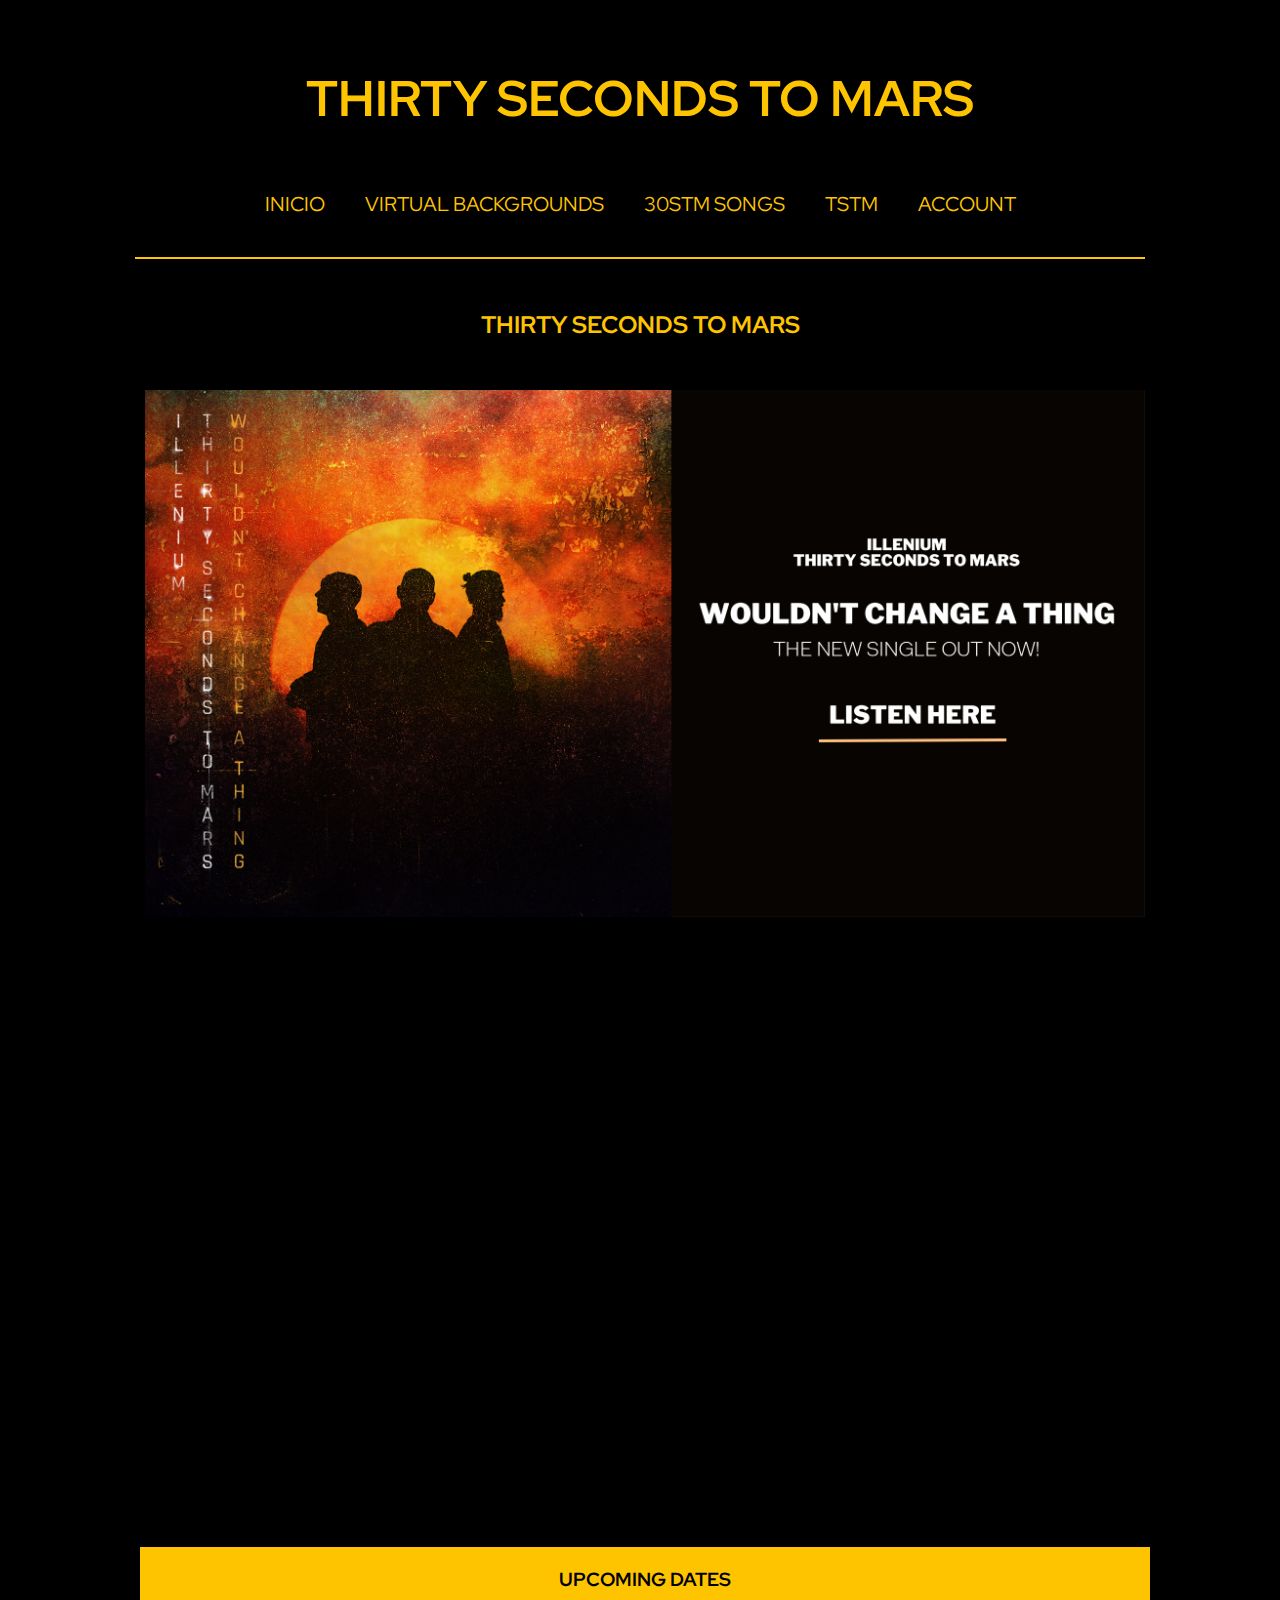
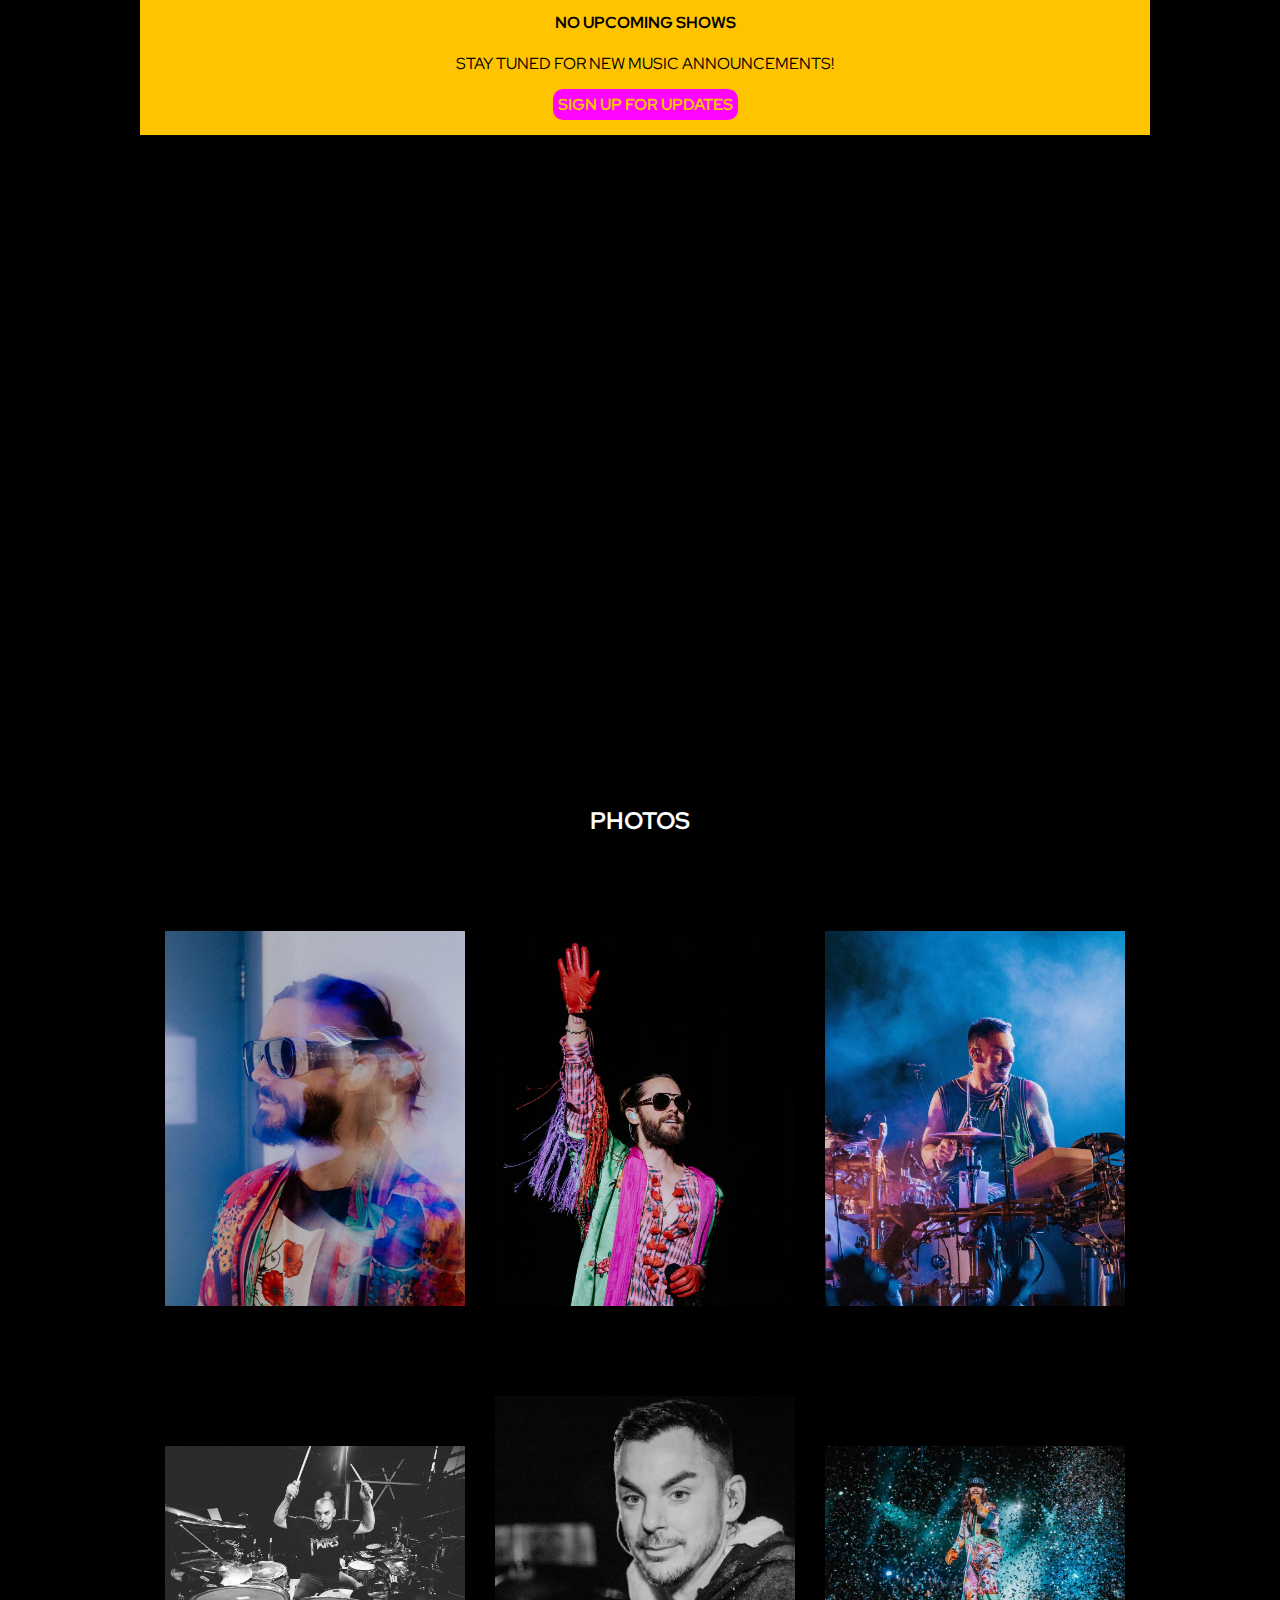
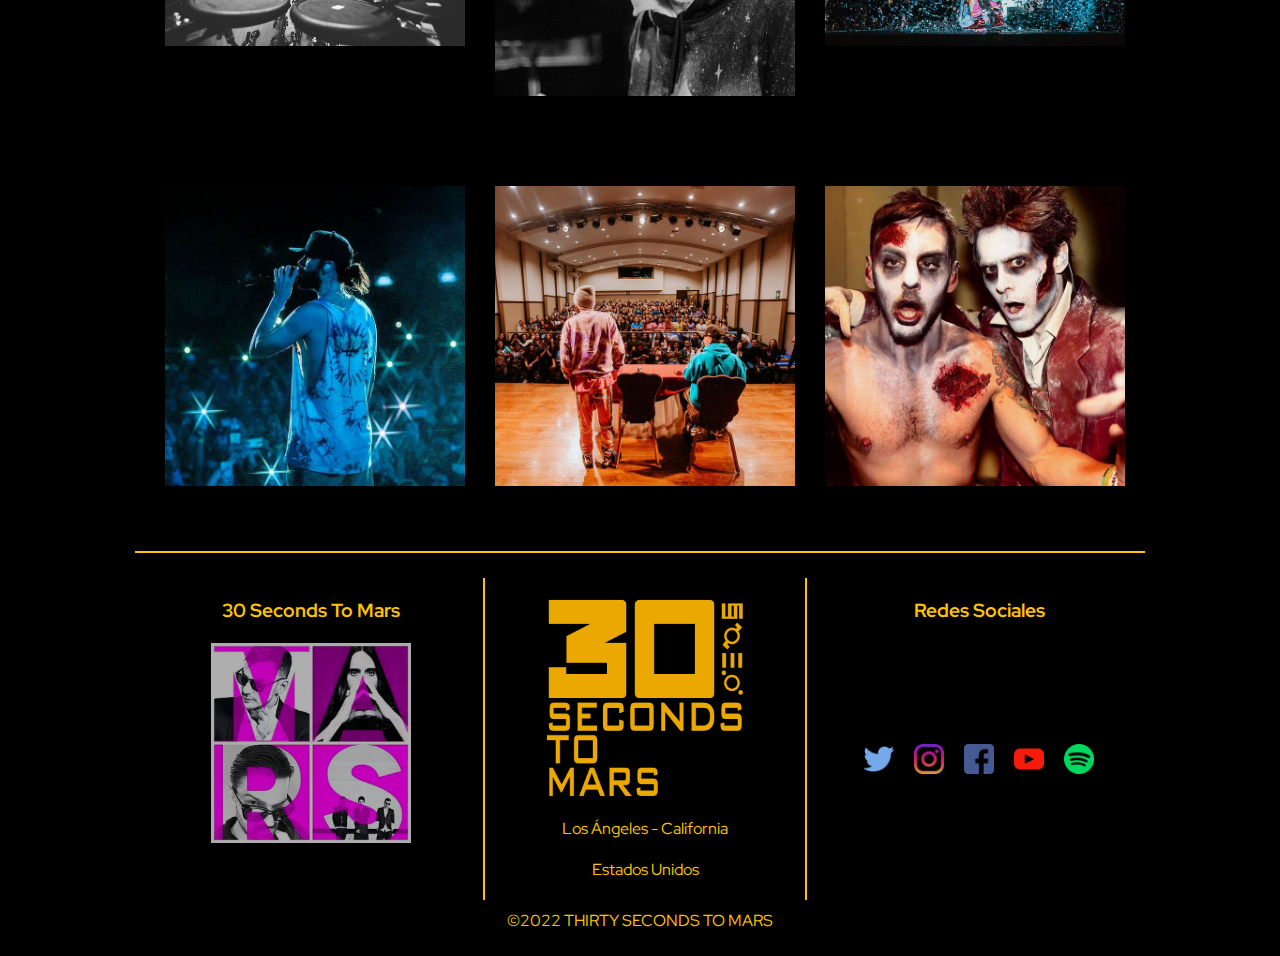
<file: index.html>
<!DOCTYPE html>
<html lang="es">

<head>
    <meta charset="UTF-8">
    <meta http-equiv="X-UA-Compatible" content="IE=edge">
    <meta name="viewport" content="width=device-width, initial-scale=1.0">
    <link rel="stylesheet" href="./style.css">
    <title>Thirty Seconds To Mars</title>
    <link rel="shortcut icon" href="./img/Thirty-Seconds-To-Mars-Yellow.png" type="image/x-icon">
    <link href="https://fonts.googleapis.com/css2?family=Red+Hat+Display:wght@300&display=swap" rel="stylesheet">
    <style>
        /* Section */
        section img {
            display: block;
            margin: 0 auto;
            width: 100%;
            height: 100%;
        }

        section h2 {
            color: white;
            text-align: center;
            margin: 40px;
        }

        #section-title {
            color: rgb(255, 196, 0);
        }

        section iframe {
            width: 100%;
            height: 600px;
            border: none;
        }

        section div {
            background-color: rgb(255, 196, 0);
            width: 100%;
            margin: 10px auto;
        }

        section div h3,
        section div h4,
        section div p {
            text-align: center;
            margin: 10px;
        }

        section div a {
            background-color: rgb(255, 5, 255);
            color: rgb(255, 196, 0);
            text-align: center;
            border-radius: 10px;
        }

        section div a:hover {
            color: white;
            background-color: rgb(247, 85, 247);
        }

        #photos {
            display: flex;
            justify-content: center;
            align-items: center;
            flex-wrap: wrap;
            background-color: black;
        }

        #photos img {
            width: 30%;
            height: 30%;
            margin: 40px 10px;
        }
    </style>
</head>

<body>
    <!-- Container -->
    <div id="container">
        <!-- Header -->
        <header>
            <h1>THIRTY SECONDS TO MARS</h1>
        </header>
        <!-- Nav-Bar -->
        <nav>
            <ul>
                <li><a href="./index.html">INICIO</a></li>
                <li><a href="./virtual-bg.html">VIRTUAL BACKGROUNDS</a></li>
                <li><a href="./30stm-songs.html">30STM SONGS</a></li>
                <li><a href="./tstm.html">TSTM</a></li>
                <li><a href="./account.html">ACCOUNT</a></li>
            </ul>
        </nav>
        <!-- Section -->
        <section>
            <h2 id="section-title">THIRTY SECONDS TO MARS</h2>
            <img src="./img/TSTM-index.jpg" alt="TSTM ILLENIUM">
            <iframe src="https://www.youtube.com/embed/6FYCVdQrOYM"
                title="ILLENIUM - Wouldn't Change a Thing (feat. Thirty Seconds to Mars)"
                allow="accelerometer; autoplay; clipboard-write; encrypted-media; gyroscope; picture-in-picture"
                allowfullscreen>
            </iframe>
            <div>
                <h3>UPCOMING DATES</h3>
                <h4>NO UPCOMING SHOWS</h4>
                <p>STAY TUNED FOR NEW MUSIC ANNOUNCEMENTS!</p>
                <h4><a href="./account.html">SIGN UP FOR UPDATES</a></h4>
            </div>
            <iframe src="https://www.youtube.com/embed/H6WZIfJ9G_I"
                title="Thirty Seconds To Mars - Hail to the Victor (Official Music Video)"
                allow="accelerometer; autoplay; clipboard-write; encrypted-media; gyroscope; picture-in-picture"
                allowfullscreen>
            </iframe>
            <h2>PHOTOS</h2>
            <div id="photos">
                <img src="./img/photo-1.jpg" alt="TSTM-Photo-1">
                <img src="./img/photo-5.jpg" alt="TSTM-Photo-5">
                <img src="./img/photo-7.jpg" alt="TSTM-Photo-7">
                <img src="./img/photo-3.jpg" alt="TSTM-Photo-3">
                <img src="./img/photo-10.jpg" alt="TSTM-Photo-10">
                <img src="./img/photo-9.jpg" alt="TSTM-Photo-9">
                <img src="./img/photo-2.jpg" alt="TSTM-Photo-2">
                <img src="./img/photo-6.jpg" alt="TSTM-Photo-6">
                <img src="./img/photo-4.jpg" alt="TSTM-Photo-4">
            </div>
        </section>
        <!-- Footer -->
        <footer>
            <!-- Footer - Container -->
            <div id="container-footer">
                <!-- Footer - Container - Content-->
                <div class="box" id="box-1">
                    <h3>30 Seconds To Mars</h3>
                    <img src="./img/Thirty-Seconds-to-Mars.jpg" alt="TSTM">
                </div>
                <div class="box" id="box-2">
                    <img src="./img/Thirty-Seconds-To-Mars-Yellow.png" alt="Thirty Seconds To Mars">
                    <p> Los Ángeles - California</p>
                    <p> Estados Unidos </p>
                </div>
                <div id="box-3">
                    <h3>Redes Sociales</h3>
                    <a href="https://twitter.com/"><img src="./img/Twitter.png" alt="Twitter"></a>
                    <a href="https://www.instagram.com/"><img src="./img/Instagram.png" alt="Instagram"></a>
                    <a href="https://www.facebook.com/"><img src="./img/Facebook.png" alt="facebook"></a>
                    <a href="https://www.youtube.com/"><img src="./img/Youtube.png" alt="Youtube"></a>
                    <a href="https://open.spotify.com/"><img src="./img/Spotify.png" alt="Youtube"></a>
                </div>
            </div>
            <p>©2022 THIRTY SECONDS TO MARS</p>
        </footer>
    </div>
</body>

</html>
</file>
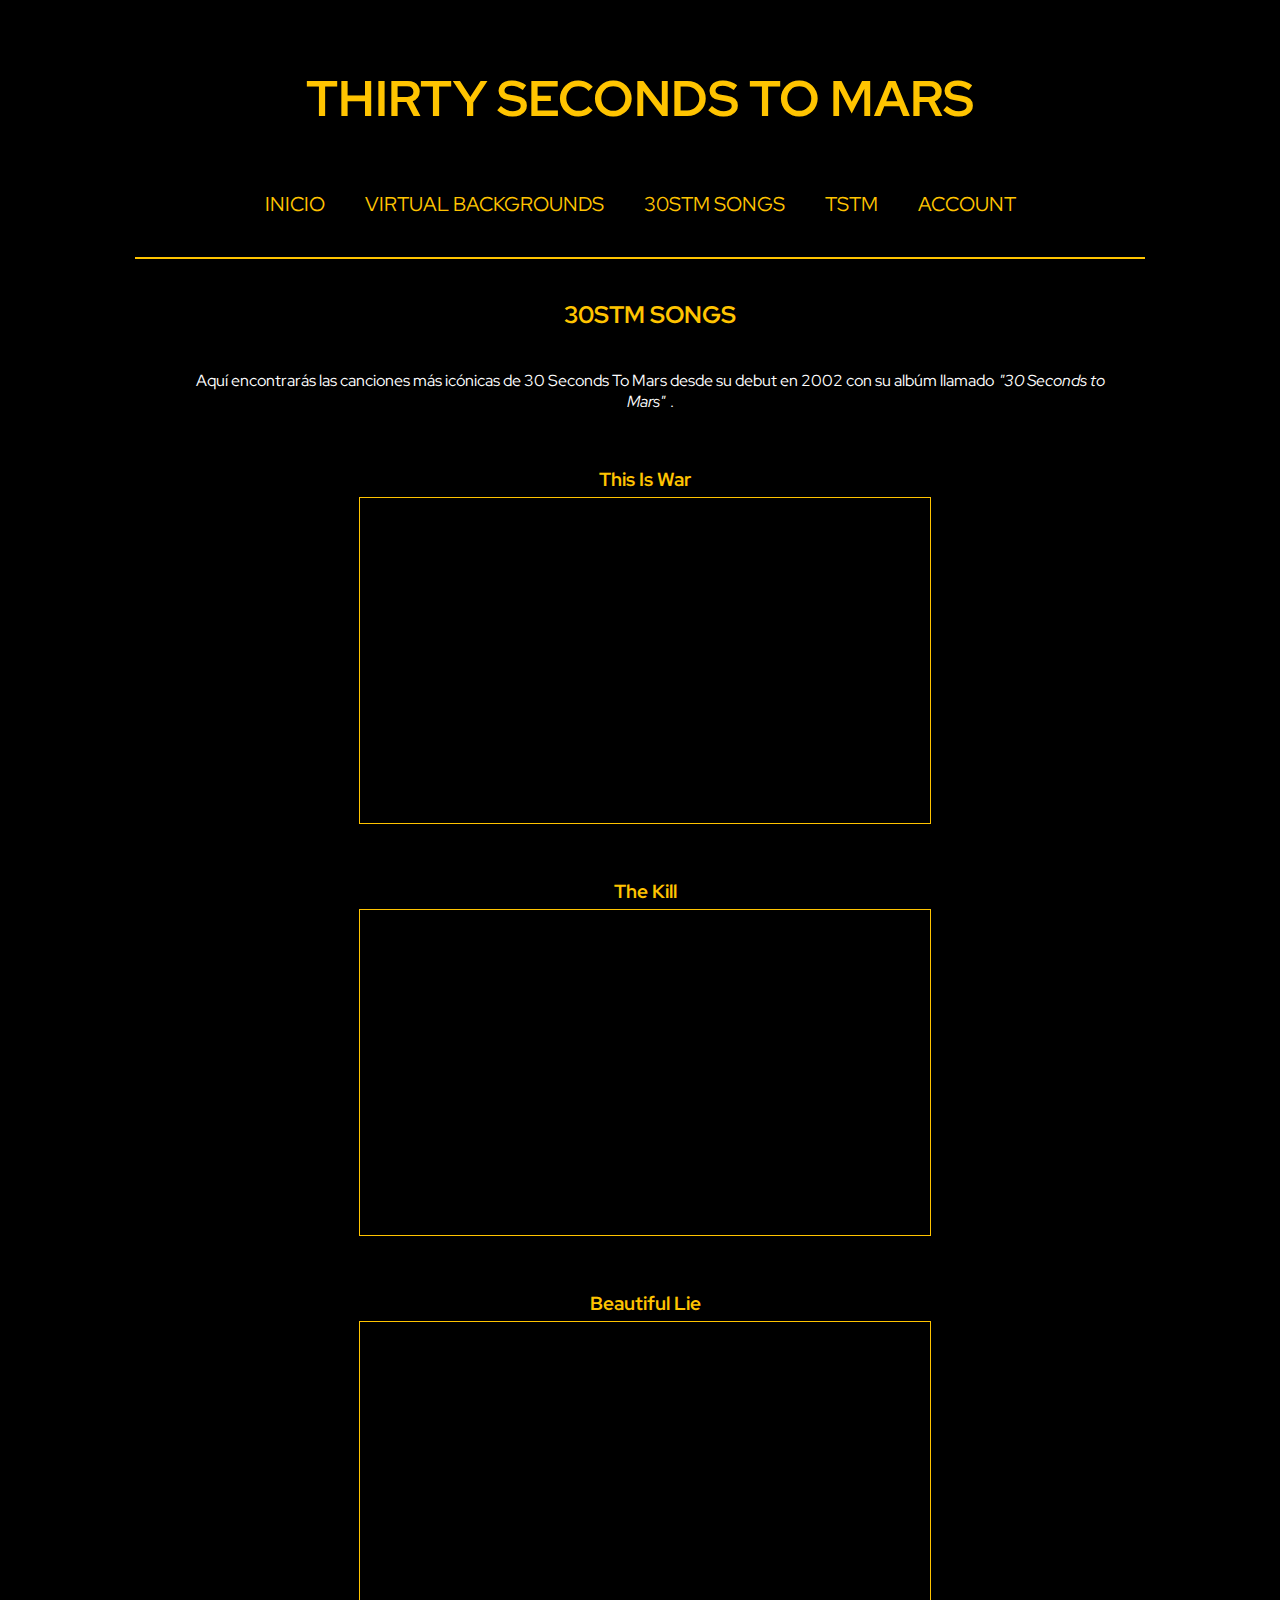
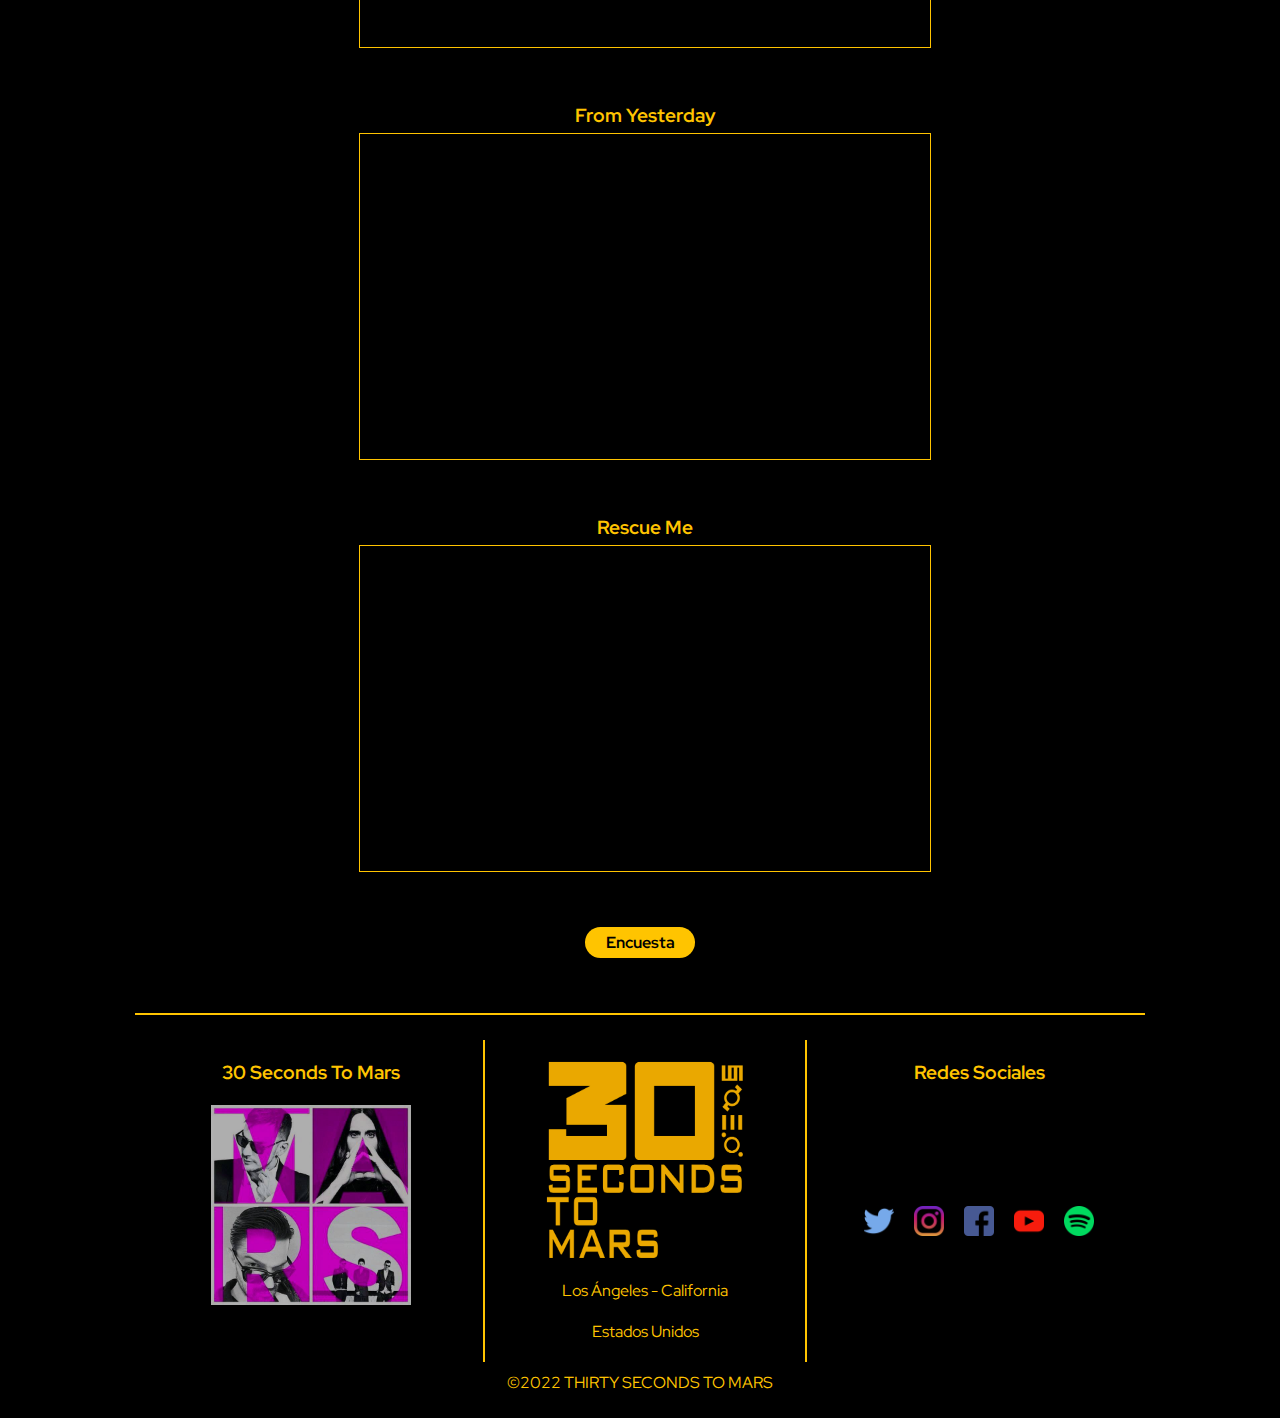
<file: 30stm-songs.html>
<!DOCTYPE html>
<html lang="es">

<head>
    <meta charset="UTF-8">
    <meta http-equiv="X-UA-Compatible" content="IE=edge">
    <meta name="viewport" content="width=device-width, initial-scale=1.0">
    <link rel="stylesheet" href="./style.css">
    <title>Thirty Seconds To Mars</title>
    <link rel="shortcut icon" href="./img/Thirty-Seconds-To-Mars-Yellow.png" type="image/x-icon">
    <link href="https://fonts.googleapis.com/css2?family=Red+Hat+Display:wght@300&display=swap" rel="stylesheet">
    <style>
        /* Section */
        section h2,
        section p {
            color: rgb(255, 196, 0);
            text-align: center;
            width: 95%;
            margin: 30px;
        }

        section p {
            color: white;
        }

        section p span {
            font-style: italic;
        }

        /* Article */
        article {
            margin: 40px auto;
            width: 100%;
        }

        article h3 {
            color: rgb(255, 196, 0);
            text-align: center;
        }

        article iframe {
            display: block;
            margin: 0 auto;
            border: 1px solid rgb(255, 196, 0);
        }

        #encuesta {
            text-align: center;
            width: 10%;
            display: block;
            margin: 50px auto;
            border-radius: 20px;
            color: black;
            background-color: rgb(255, 196, 0);
            font-weight: bold;
        }

        #encuesta:hover {
            background-color: rgb(240, 215, 132);
        }
    </style>
</head>

<body>
    <!-- Container -->
    <div id="container">
        <!-- Header -->
        <header>
            <h1>THIRTY SECONDS TO MARS</h1>
        </header>
        <!-- Nav-Bar -->
        <nav>
            <ul>
                <li><a href="./index.html">INICIO</a></li>
                <li><a href="./virtual-bg.html">VIRTUAL BACKGROUNDS</a></li>
                <li><a href="./30stm-songs.html">30STM SONGS</a></li>
                <li><a href="./tstm.html">TSTM</a></li>
                <li><a href="./account.html">ACCOUNT</a></li>
            </ul>
        </nav>
        <!-- Section -->
        <section>
            <h2>30STM SONGS</h2>
            <p>Aquí encontrarás las canciones más icónicas de 30 Seconds To Mars desde su debut en 2002 con su albúm
                llamado<span>"30 Seconds to Mars"</span>.</p>
            <article>
                <h3>This Is War</h3>
                <iframe width="560" height="315" src="https://www.youtube-nocookie.com/embed/Zcps2fJKuAI"
                    title="YouTube video player"
                    allow="accelerometer; autoplay; clipboard-write; encrypted-media; gyroscope; picture-in-picture"
                    allowfullscreen>
                </iframe>
            </article>

            <article>
                <h3>The Kill</h3>
                <iframe width="560" height="315" src="https://www.youtube-nocookie.com/embed/8yvGCAvOAfM"
                    title="YouTube video player"
                    allow="accelerometer; autoplay; clipboard-write; encrypted-media; gyroscope; picture-in-picture"
                    allowfullscreen>
                </iframe>
            </article>

            <article>
                <h3>Beautiful Lie</h3>
                <iframe width="560" height="315" src="https://www.youtube-nocookie.com/embed/4Kvd-uquuhI"
                    title="YouTube video player"
                    allow="accelerometer; autoplay; clipboard-write; encrypted-media; gyroscope; picture-in-picture"
                    allowfullscreen>
                </iframe>
            </article>

            <article>
                <h3>From Yesterday</h3>
                <iframe width="560" height="315" src="https://www.youtube-nocookie.com/embed/RpG7FzXrNSs"
                    title="YouTube video player"
                    allow="accelerometer; autoplay; clipboard-write; encrypted-media; gyroscope; picture-in-picture"
                    allowfullscreen>
                </iframe>
            </article>

            <article>
                <h3>Rescue Me</h3>
                <iframe width="560" height="315" src="https://www.youtube-nocookie.com/embed/yEWb6bsd5lo"
                    title="YouTube video player"
                    allow="accelerometer; autoplay; clipboard-write; encrypted-media; gyroscope; picture-in-picture"
                    allowfullscreen>
                </iframe>
            </article>

            <a id="encuesta" href="./encuesta.html">Encuesta</a>
        </section>
        <!-- Footer -->
        <footer>
            <!-- Footer - Container -->
            <div id="container-footer">
                <!-- Footer - Container - Content-->
                <div class="box" id="box-1">
                    <h3>30 Seconds To Mars</h3>
                    <img src="./img/Thirty-Seconds-to-Mars.jpg" alt="TSTM">
                </div>
                <div class="box" id="box-2">
                    <img src="./img/Thirty-Seconds-To-Mars-Yellow.png" alt="Thirty Seconds To Mars">
                    <p> Los Ángeles - California</p>
                    <p> Estados Unidos </p>
                </div>
                <div id="box-3">
                    <h3>Redes Sociales</h3>
                    <a href="https://twitter.com/"><img src="./img/Twitter.png" alt="Twitter"></a>
                    <a href="https://www.instagram.com/"><img src="./img/Instagram.png" alt="Instagram"></a>
                    <a href="https://www.facebook.com/"><img src="./img/Facebook.png" alt="facebook"></a>
                    <a href="https://www.youtube.com/"><img src="./img/Youtube.png" alt="Youtube"></a>
                    <a href="https://open.spotify.com/"><img src="./img/Spotify.png" alt="Youtube"></a>
                </div>
            </div>
            <p>©2022 THIRTY SECONDS TO MARS</p>
        </footer>
    </div>
</body>

</html>
</file>
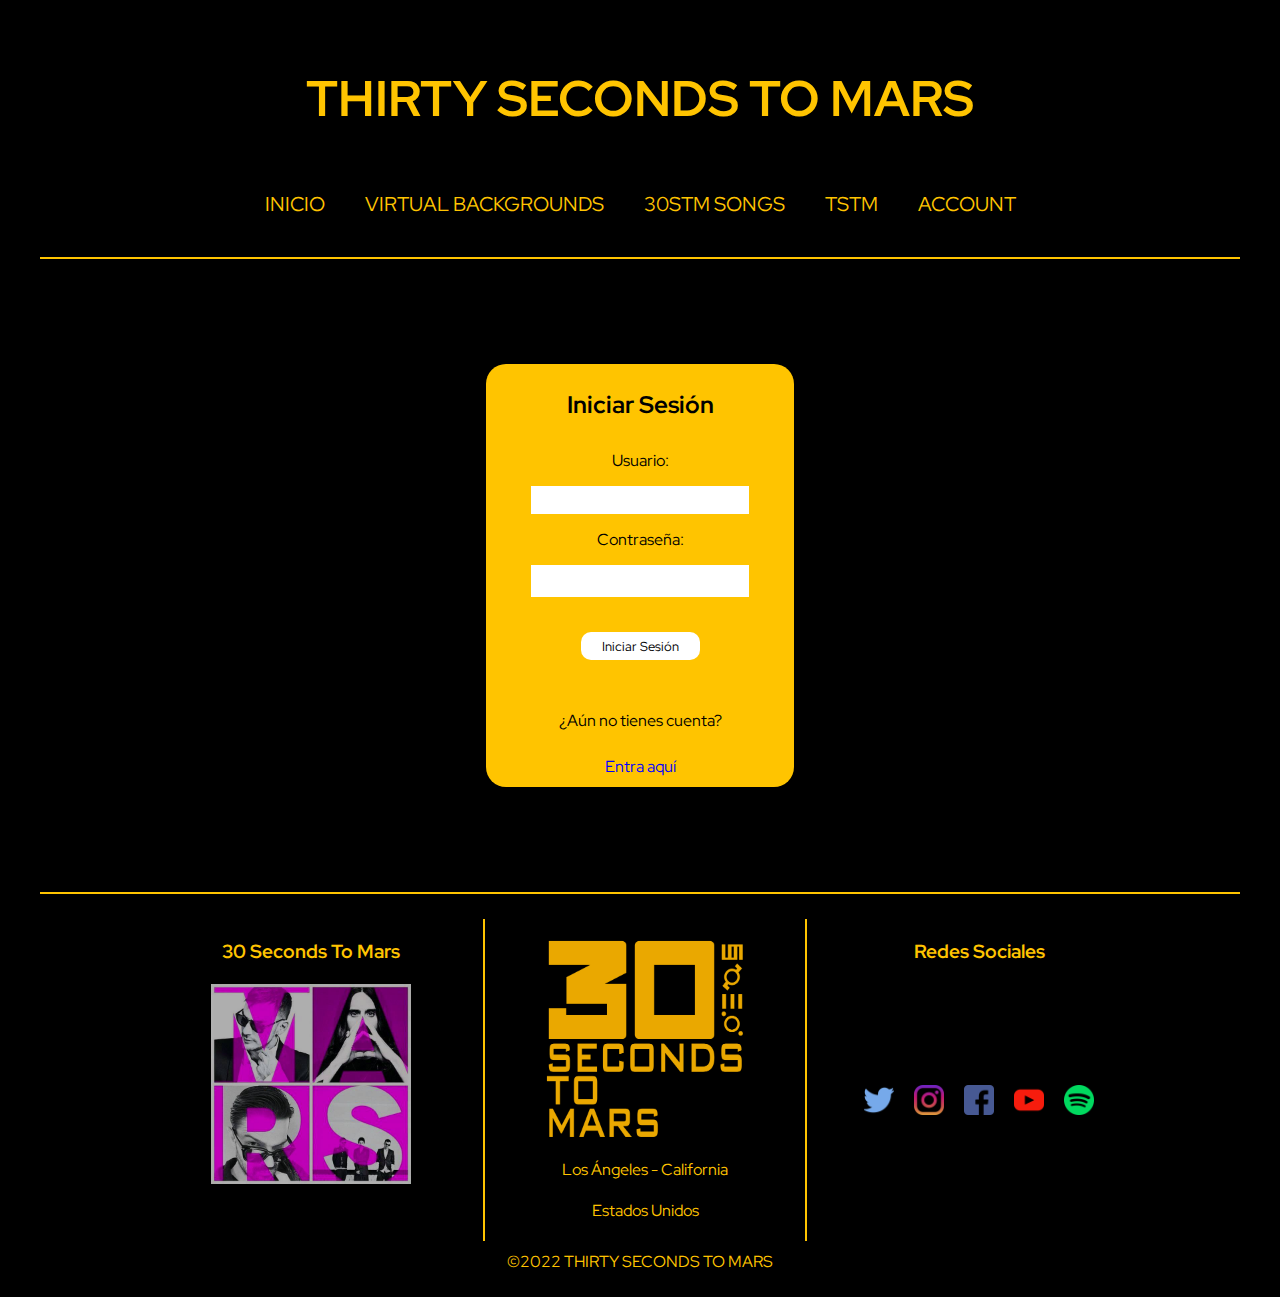
<file: account.html>
<!DOCTYPE html>
<html lang="es">

<head>
    <meta charset="UTF-8">
    <meta http-equiv="X-UA-Compatible" content="IE=edge">
    <meta name="viewport" content="width=device-width, initial-scale=1.0">
    <link rel="stylesheet" href="./style.css">
    <title>Thirty Seconds To Mars</title>
    <link rel="shortcut icon" href="./img/Thirty-Seconds-To-Mars-Yellow.png" type="image/x-icon">
    <link href="https://fonts.googleapis.com/css2?family=Red+Hat+Display:wght@300&display=swap" rel="stylesheet">
    <style>
        /* Container - Form */
        #container-form {
            margin: 15px auto;
            border-top: 2px solid rgb(255, 196, 0);
            border-bottom: 2px solid rgb(255, 196, 0);
        }

        /* Form */
        form {
            background-color: rgb(255, 196, 0);
            display: block;
            margin: 100px auto;
            width: 25%;
            border-radius: 20px;
            display: flex;
            justify-content: center;
            flex-wrap: wrap;
        }

        form * {
            width: 90%;
            margin: 15px;
        }

        form input,
        form label {
            text-align: center;
            margin: 5px;
            width: 70%;
            border-style: none;
        }

        #button {
            width: 40%;
            border-radius: 10px;
            border-style: none;
            background-color: white;
            margin: 30px;
        }

        #button:hover {
            background-color: rgb(201, 153, 245);
        }

        form h2,
        form p {
            text-align: center;
        }

        form a {
            color: blue;
            display: block;
            margin: 0 auto;
            width: 30%;
            text-align: center;
        }

        form a:hover {
            color: rgb(201, 153, 245);
        }
    </style>
</head>

<body>
    <!-- Container -->
    <div id="container">
        <!-- Header -->
        <header>
            <h1>THIRTY SECONDS TO MARS</h1>
        </header>
        <!-- Nav-Bar -->
        <nav>
            <ul>
                <li><a href="./index.html">INICIO</a></li>
                <li><a href="./virtual-bg.html">VIRTUAL BACKGROUNDS</a></li>
                <li><a href="./30stm-songs.html">30STM SONGS</a></li>
                <li><a href="./tstm.html">TSTM</a></li>
                <li><a href="./account.html">ACCOUNT</a></li>
            </ul>
        </nav>
        <!-- Container - Form -->
        <div id="container-form">
            <!-- Form -->
            <form>
                <h2>Iniciar Sesión</h2>
                <label for="username">Usuario:</label><br>
                <input type="text" id="username" name="username"><br>
                <label for="pwd">Contraseña:</label><br>
                <input type="password" id="pwd" name="pwd"><br><br>
                <input type="submit" value="Iniciar Sesión" id="button">
                <p>¿Aún no tienes cuenta?</p>
                <a href="#">Entra aquí</a>
            </form>
        </div>
        <!-- Footer -->
        <footer>
            <!-- Footer - Container -->
            <div id="container-footer">
                <!-- Footer - Container - Content-->
                <div class="box" id="box-1">
                    <h3>30 Seconds To Mars</h3>
                    <img src="./img/Thirty-Seconds-to-Mars.jpg" alt="TSTM">
                </div>
                <div class="box" id="box-2">
                    <img src="./img/Thirty-Seconds-To-Mars-Yellow.png" alt="Thirty Seconds To Mars">
                    <p> Los Ángeles - California</p>
                    <p> Estados Unidos </p>
                </div>
                <div id="box-3">
                    <h3>Redes Sociales</h3>
                    <a href="https://twitter.com/"><img src="./img/Twitter.png" alt="Twitter"></a>
                    <a href="https://www.instagram.com/"><img src="./img/Instagram.png" alt="Instagram"></a>
                    <a href="https://www.facebook.com/"><img src="./img/Facebook.png" alt="facebook"></a>
                    <a href="https://www.youtube.com/"><img src="./img/Youtube.png" alt="Youtube"></a>
                    <a href="https://open.spotify.com/"><img src="./img/Spotify.png" alt="Youtube"></a>
                </div>
            </div>
            <p>©2022 THIRTY SECONDS TO MARS</p>
        </footer>
    </div>
</body>

</html>
</file>
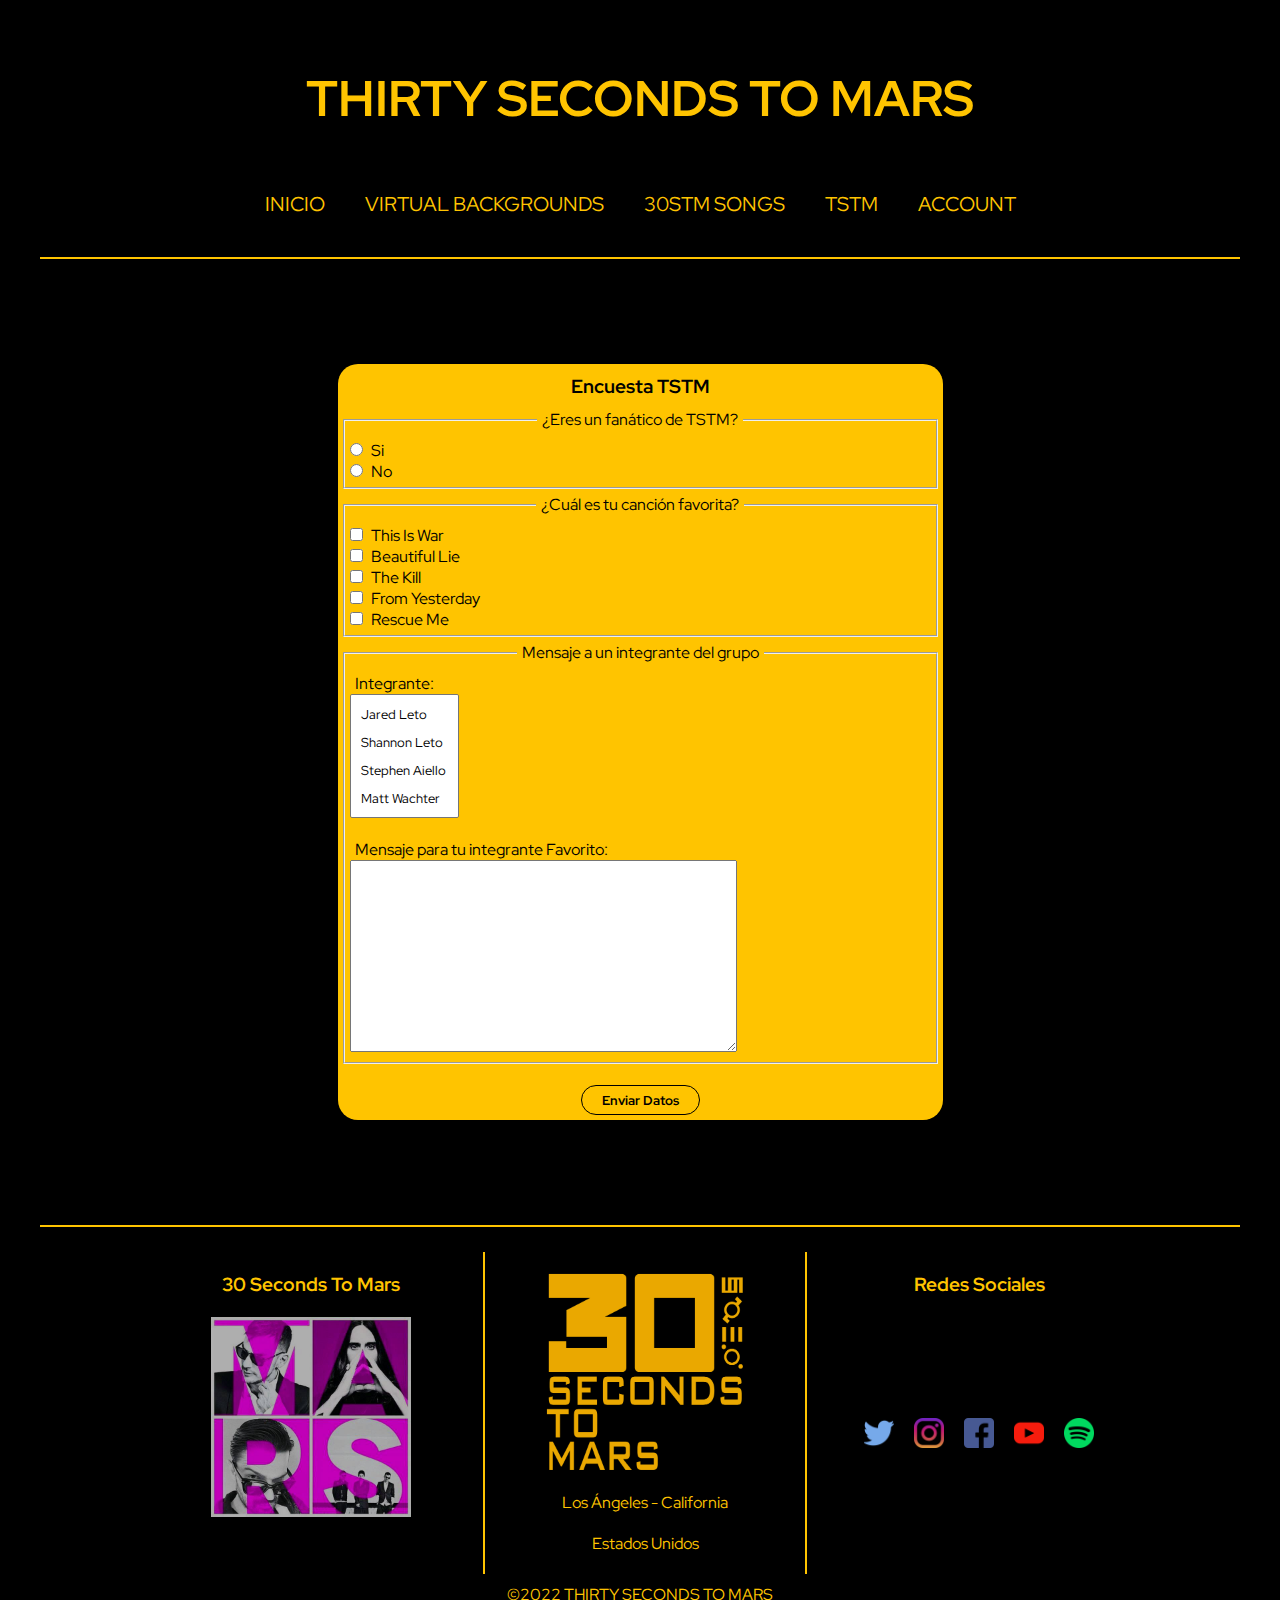
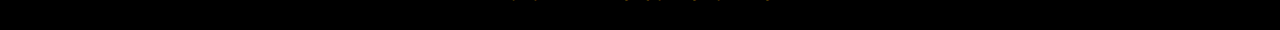
<file: encuesta.html>
<!DOCTYPE html>
<html lang="es">

<head>
    <meta charset="UTF-8">
    <meta http-equiv="X-UA-Compatible" content="IE=edge">
    <meta name="viewport" content="width=device-width, initial-scale=1.0">
    <link rel="stylesheet" href="./style.css">
    <title>Thirty Seconds To Mars</title>
    <link rel="shortcut icon" href="./img/Thirty-Seconds-To-Mars-Yellow.png" type="image/x-icon">
    <link href="https://fonts.googleapis.com/css2?family=Red+Hat+Display:wght@300&display=swap" rel="stylesheet">
    <style>
        /* Container - Form */
        #container-form {
            margin: 15px auto;
            border-top: 2px solid rgb(255, 196, 0);
            border-bottom: 2px solid rgb(255, 196, 0);
        }

        /* Form */
        form {
            background-color: rgb(255, 196, 0);
            display: block;
            margin: 100px auto;
            width: 50%;
            border-radius: 20px;
        }

        form h3 {
            color: black;
            text-align: center;
        }

        form fieldset legend {
            display: block;
            margin: 0 auto;
            border-color: black;
            border-style: hidden;
        }

        #button {
            border-radius: 20px;
            width: 20%;
            display: block;
            margin: 0 auto;
            text-align: center;
            border: black 1px solid;
            background-color: rgb(255, 196, 0);
            font-weight: bold;
        }

        #button:hover {
            background-color: rgb(240, 215, 132);
        }

    </style>
</head>

<body>
    <!-- Container -->
    <div id="container">
        <!-- Header -->
        <header>
            <h1>THIRTY SECONDS TO MARS</h1>
        </header>
        <!-- Nav-Bar -->
        <nav>
            <ul>
                <li><a href="./index.html">INICIO</a></li>
                <li><a href="./virtual-bg.html">VIRTUAL BACKGROUNDS</a></li>
                <li><a href="./30stm-songs.html">30STM SONGS</a></li>
                <li><a href="./tstm.html">TSTM</a></li>
                <li><a href="./account.html">ACCOUNT</a></li>
            </ul>
        </nav>
        <!-- Container - Form -->
        <div id="container-form">
            <!-- Form -->
            <form>
                <h3>Encuesta TSTM</h3>
                <fieldset>
                    
                    <legend>¿Eres un fanático de TSTM?</legend>
                    <input type="radio" id="Afirmacion" name="Preferencia" value="Si">
                    <label for="Afirmacion">Si</label><br>
                    <input type="radio" id="Negacion" name="Preferencia" value="No">
                    <label for="Negacion">No</label><br>
                </fieldset>

                <fieldset>
                    <legend>¿Cuál es tu canción favorita?</legend>
                    <input type="checkbox" id="Thisiswar" name="Favorito" value="Thisiswar">
                    <label for="Thisiswar">This Is War</label><br>
                    <input type="checkbox" id="BeautifulLie" name="Favorito" value="BeautifulLie">
                    <label for="BeautifulLie">Beautiful Lie</label><br>
                    <input type="checkbox" id="TheKill" name="Favorito" value="TheKill">
                    <label for="TheKill">The Kill</label><br>
                    <input type="checkbox" id="FromYesterday" name="Favorito" value="FromYesterday">
                    <label for="FromYesterday">From Yesterday</label><br>
                    <input type="checkbox" id="RescueMe" name="Favorito" value="RescueMe"   >
                    <label for="RescueMe">Rescue Me</label><br>
                </fieldset>

                <fieldset>
                    <legend>Mensaje a un integrante del grupo</legend>
                    <label for="Integrante">Integrante: </label>
                    <br>
                    <select name="Integrante" id="Integrante" size="4">
                        <option value="Jared">Jared Leto</option>
                        <option value="Shannon">Shannon Leto</option>
                        <option value="Stephen">Stephen Aiello</option>
                        <option value="Matt">Matt Wachter</option>
                        <option value="Tomo">Tomo Miličević</option>
                    </select>
                    <br>
                    <br>
                    <label for="Mensaje">Mensaje para tu integrante Favorito: </label>
                    <br>
                    <textarea name="Mensaje" id="Mensaje" rows="10" cols="50"></textarea>
                    <br>
                </fieldset>
                <br>
                <input type="button" value="Enviar Datos" id="button">
            </form>
        </div>
        <!-- Footer -->
        <footer>
            <!-- Footer - Container -->
            <div id="container-footer">
                <!-- Footer - Container - Content-->
                <div class="box" id="box-1">
                    <h3>30 Seconds To Mars</h3>
                    <img src="./img/Thirty-Seconds-to-Mars.jpg" alt="TSTM">
                </div>
                <div class="box" id="box-2">
                    <img src="./img/Thirty-Seconds-To-Mars-Yellow.png" alt="Thirty Seconds To Mars">
                    <p> Los Ángeles - California</p>
                    <p> Estados Unidos </p>
                </div>
                <div id="box-3">
                    <h3>Redes Sociales</h3>
                    <a href="https://twitter.com/"><img src="./img/Twitter.png" alt="Twitter"></a>
                    <a href="https://www.instagram.com/"><img src="./img/Instagram.png" alt="Instagram"></a>
                    <a href="https://www.facebook.com/"><img src="./img/Facebook.png" alt="facebook"></a>
                    <a href="https://www.youtube.com/"><img src="./img/Youtube.png" alt="Youtube"></a>
                    <a href="https://open.spotify.com/"><img src="./img/Spotify.png" alt="Youtube"></a>
                </div>
            </div>
            <p>©2022 THIRTY SECONDS TO MARS</p>
        </footer>
    </div>
</body>

</html>
</file>
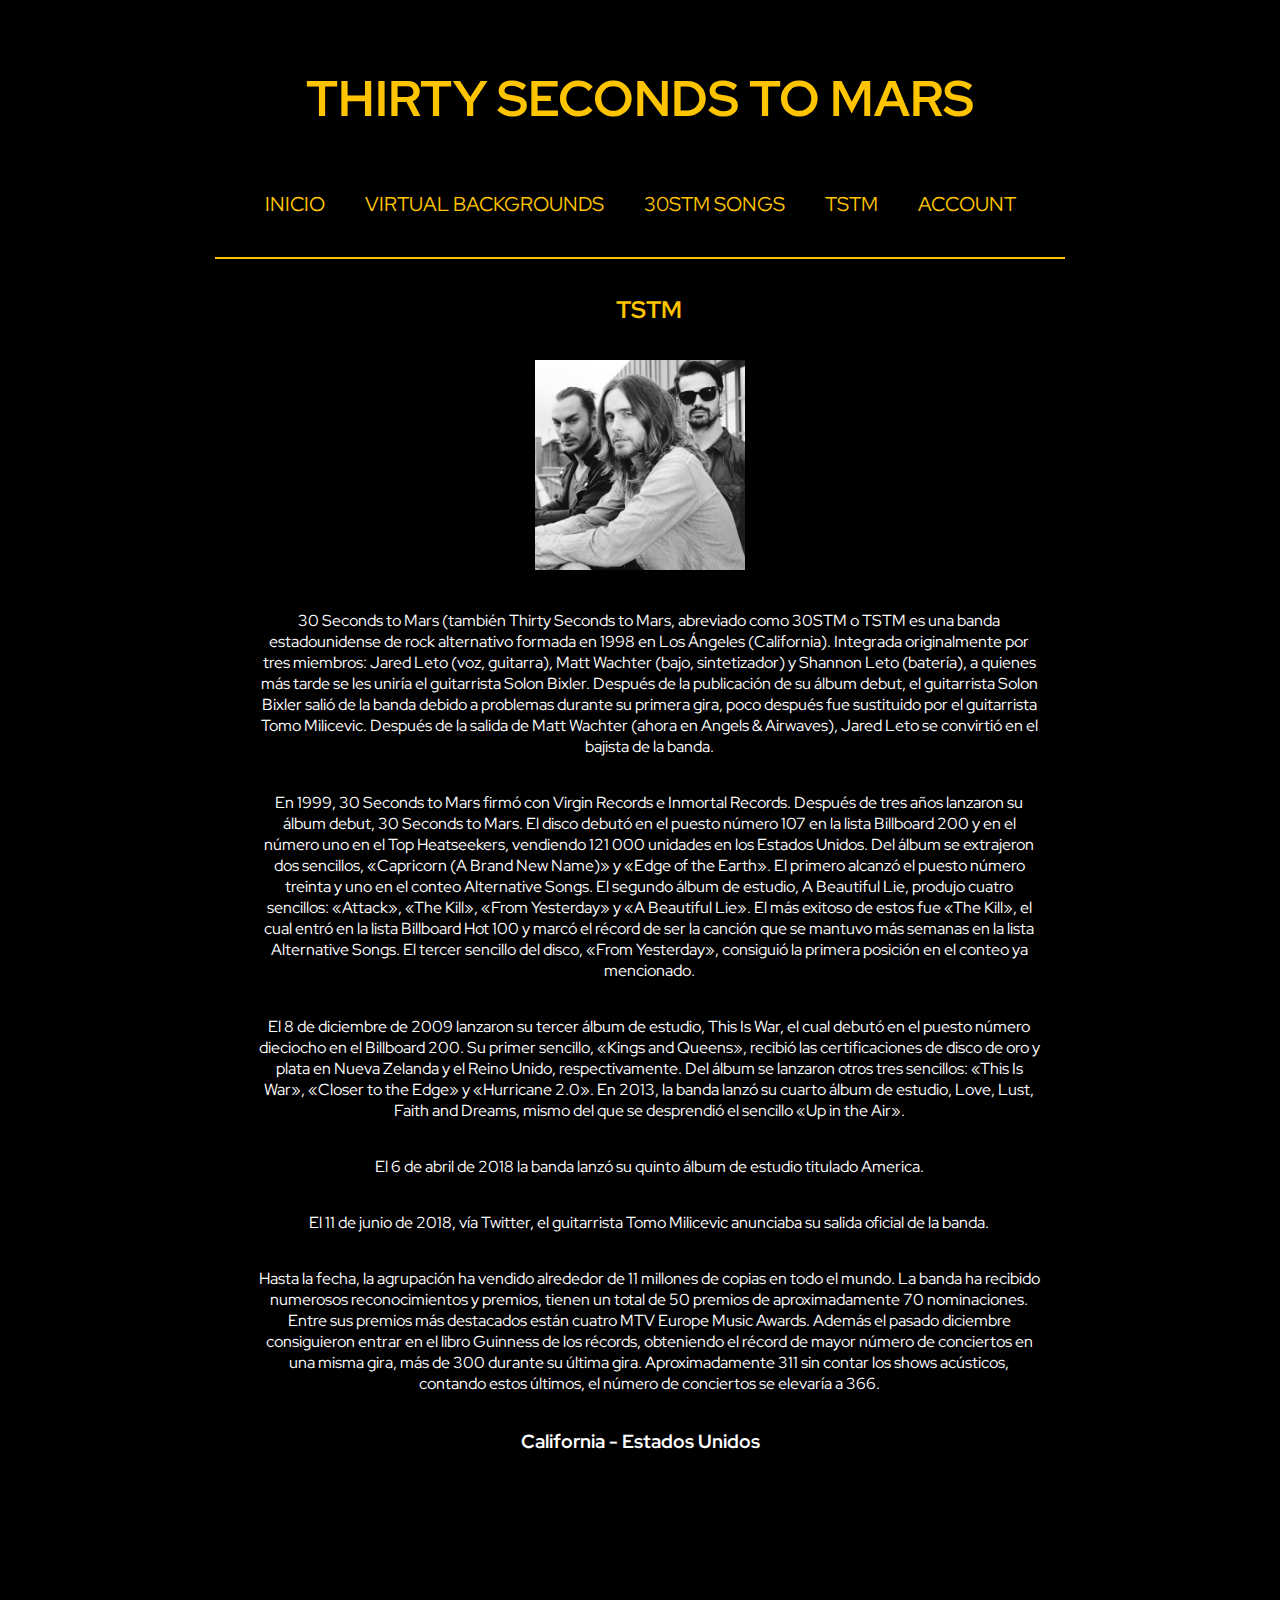
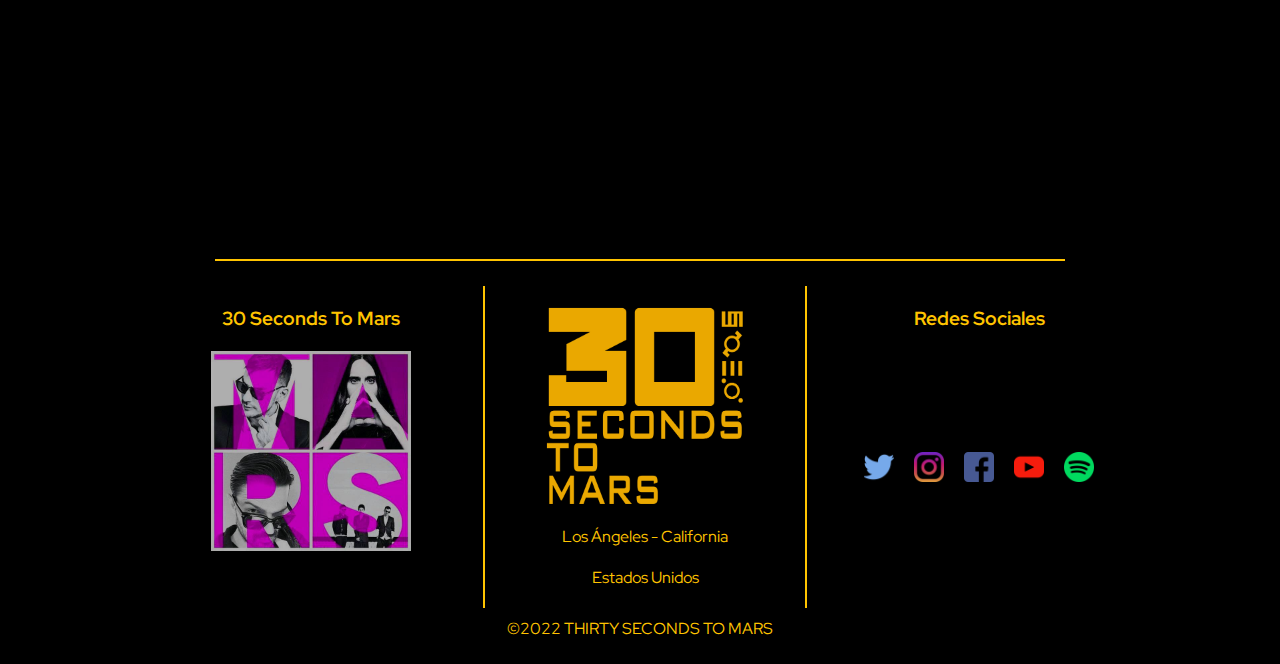
<file: tstm.html>
<!DOCTYPE html>
<html lang="es">

<head>
    <meta charset="UTF-8">
    <meta http-equiv="X-UA-Compatible" content="IE=edge">
    <meta name="viewport" content="width=device-width, initial-scale=1.0">
    <link rel="stylesheet" href="./style.css">
    <title>Thirty Seconds To Mars</title>
    <link rel="shortcut icon" href="./img/Thirty-Seconds-To-Mars-Yellow.png" type="image/x-icon">
    <link href="https://fonts.googleapis.com/css2?family=Red+Hat+Display:wght@300&display=swap" rel="stylesheet">
    <style>
        /* Section */
        section {
            width: 70%;
        }

        section img {
            display: block;
            margin: 0 auto;
            width: 25%;
            height: 25%;
        }

        section h2,
        section p {
            color: rgb(255, 196, 0);
            text-align: center;
            width: 95%;
            margin: 25px;
        }

        section p {
            color: white;
        }

        section div iframe {
            display: block;
            margin: 40px auto;
        }

        section div h3 {
            color: white;
            text-align: center;
        }
    </style>
</head>

<body>
    <!-- Container -->
    <div id="container">
        <!-- Header -->
        <header>
            <h1>THIRTY SECONDS TO MARS</h1>
        </header>
        <!-- Nav-Bar -->
        <nav>
            <ul>
                <li><a href="./index.html">INICIO</a></li>
                <li><a href="./virtual-bg.html">VIRTUAL BACKGROUNDS</a></li>
                <li><a href="./30stm-songs.html">30STM SONGS</a></li>
                <li><a href="./tstm.html">TSTM</a></li>
                <li><a href="./account.html">ACCOUNT</a></li>
            </ul>
        </nav>
        <!-- Section -->
        <section>
            <h2>TSTM</h2>
            <img src="./img/30STM.png" alt="TSTM SYMBOL">
            <div>
                <p>30 Seconds to Mars (también Thirty Seconds to Mars, abreviado como 30STM o TSTM es una banda
                    estadounidense de rock alternativo formada en 1998 en Los Ángeles (California). Integrada
                    originalmente
                    por tres miembros: Jared Leto (voz, guitarra), Matt Wachter (bajo, sintetizador) y Shannon Leto
                    (batería), a quienes más tarde se les uniría el guitarrista Solon Bixler. Después de la publicación
                    de
                    su álbum debut, el guitarrista Solon Bixler salió de la banda debido a problemas durante su primera
                    gira, poco después fue sustituido por el guitarrista Tomo Milicevic. Después de la salida de Matt
                    Wachter (ahora en Angels & Airwaves), Jared Leto se convirtió en el bajista de la banda.
                </p>
                <p>
                    En 1999, 30 Seconds to Mars firmó con Virgin Records e Inmortal Records. Después de tres años
                    lanzaron
                    su álbum debut, 30 Seconds to Mars. El disco debutó en el puesto número 107 en la lista Billboard
                    200 y
                    en el número uno en el Top Heatseekers, vendiendo 121 000 unidades en los Estados Unidos. Del álbum
                    se
                    extrajeron dos sencillos, «Capricorn (A Brand New Name)» y «Edge of the Earth». El primero alcanzó
                    el
                    puesto número treinta y uno en el conteo Alternative Songs. El segundo álbum de estudio, A Beautiful
                    Lie, produjo cuatro sencillos: «Attack», «The Kill», «From Yesterday» y «A Beautiful Lie». El más
                    exitoso de estos fue «The Kill», el cual entró en la lista Billboard Hot 100 y marcó el récord de
                    ser la
                    canción que se mantuvo más semanas en la lista Alternative Songs. El tercer sencillo del disco,
                    «From
                    Yesterday», consiguió la primera posición en el conteo ya mencionado.
                </p>
                <p>
                    El 8 de diciembre de 2009 lanzaron su tercer álbum de estudio, This Is War, el cual debutó en el
                    puesto
                    número dieciocho en el Billboard 200. Su primer sencillo, «Kings and Queens», recibió las
                    certificaciones de disco de oro y plata en Nueva Zelanda y el Reino Unido, respectivamente. Del
                    álbum se
                    lanzaron otros tres sencillos: «This Is War», «Closer to the Edge» y «Hurricane 2.0». En 2013, la
                    banda
                    lanzó su cuarto álbum de estudio, Love, Lust, Faith and Dreams, mismo del que se desprendió el
                    sencillo
                    «Up in the Air».
                </p>
                <p>
                    El 6 de abril de 2018 la banda lanzó su quinto álbum de estudio titulado America.
                </p>
                <p>
                    El 11 de junio de 2018, vía Twitter, el guitarrista Tomo Milicevic anunciaba su salida oficial de la
                    banda.
                </p>
                <p>
                    Hasta la fecha, la agrupación ha vendido alrededor de 11 millones de copias en todo el mundo. La
                    banda ha recibido numerosos reconocimientos y premios, tienen un total de 50 premios de
                    aproximadamente
                    70 nominaciones. Entre sus premios más destacados están cuatro MTV Europe Music Awards. Además el
                    pasado
                    diciembre consiguieron entrar en el libro Guinness de los récords, obteniendo el récord de mayor
                    número
                    de conciertos en una misma gira, más de 300 durante su última gira. Aproximadamente 311 sin contar
                    los
                    shows acústicos, contando estos últimos, el número de conciertos se elevaría a 366.
                </p>

                <h3>California - Estados Unidos</h3>
                <iframe
                    src="https://www.google.com/maps/embed?pb=!1m18!1m12!1m3!1d423284.04419445817!2d-118.74139332132472!3d34.020608450248396!2m3!1f0!2f0!3f0!3m2!1i1024!2i768!4f13.1!3m3!1m2!1s0x80c2c75ddc27da13%3A0xe22fdf6f254608f4!2sLos%20%C3%81ngeles%2C%20California%2C%20EE.%20UU.!5e0!3m2!1ses!2ses!4v1669117894517!5m2!1ses!2ses"
                    width="400" height="300" style="border:0;" allowfullscreen="" loading="lazy"
                    referrerpolicy="no-referrer-when-downgrade">
                </iframe>
            </div>
        </section>
        <!-- Footer -->
        <footer>
            <!-- Footer - Container -->
            <div id="container-footer">
                <!-- Footer - Container - Content-->
                <div class="box" id="box-1">
                    <h3>30 Seconds To Mars</h3>
                    <img src="./img/Thirty-Seconds-to-Mars.jpg" alt="TSTM">
                </div>
                <div class="box" id="box-2">
                    <img src="./img/Thirty-Seconds-To-Mars-Yellow.png" alt="Thirty Seconds To Mars">
                    <p> Los Ángeles - California</p>
                    <p> Estados Unidos </p>
                </div>
                <div id="box-3">
                    <h3>Redes Sociales</h3>
                    <a href="https://twitter.com/"><img src="./img/Twitter.png" alt="Twitter"></a>
                    <a href="https://www.instagram.com/"><img src="./img/Instagram.png" alt="Instagram"></a>
                    <a href="https://www.facebook.com/"><img src="./img/Facebook.png" alt="facebook"></a>
                    <a href="https://www.youtube.com/"><img src="./img/Youtube.png" alt="Youtube"></a>
                    <a href="https://open.spotify.com/"><img src="./img/Spotify.png" alt="Youtube"></a>
                </div>
            </div>
            <p>©2022 THIRTY SECONDS TO MARS</p>
        </footer>
    </div>
</body>

</html>
</file>
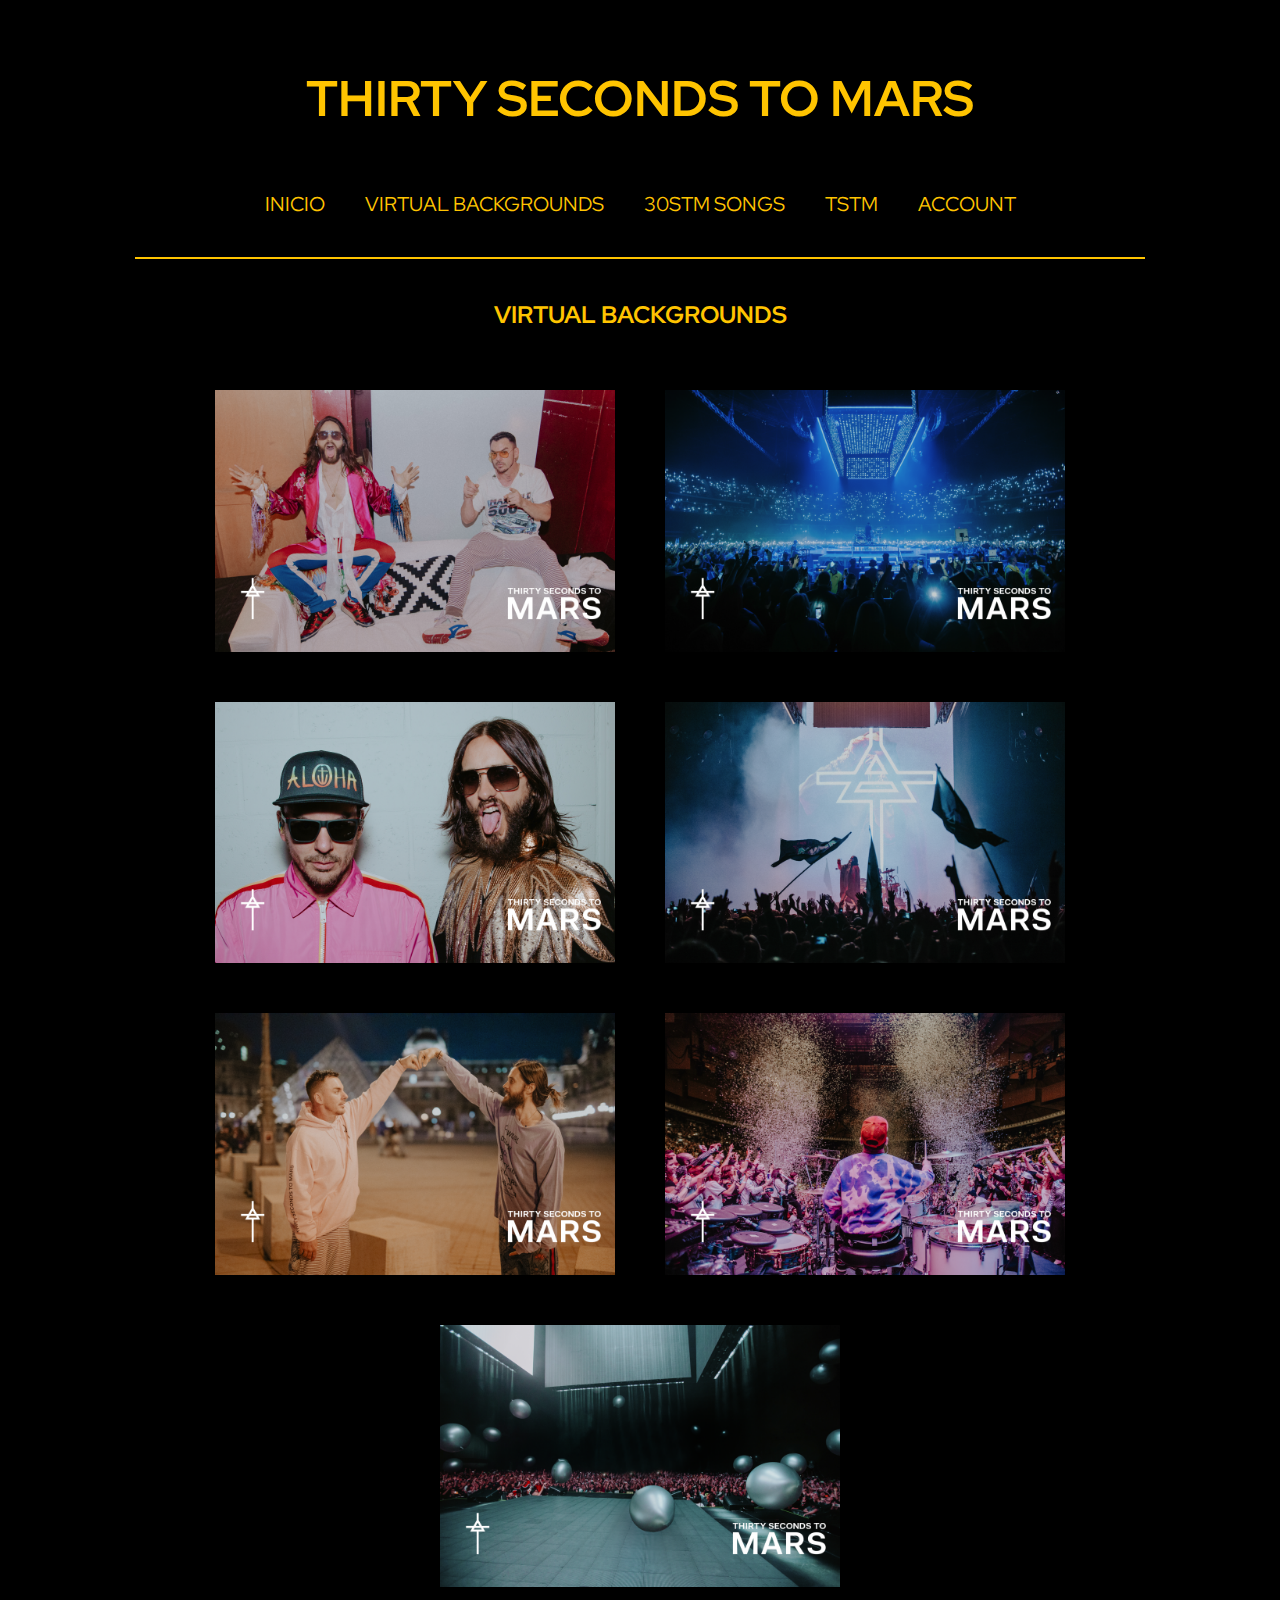
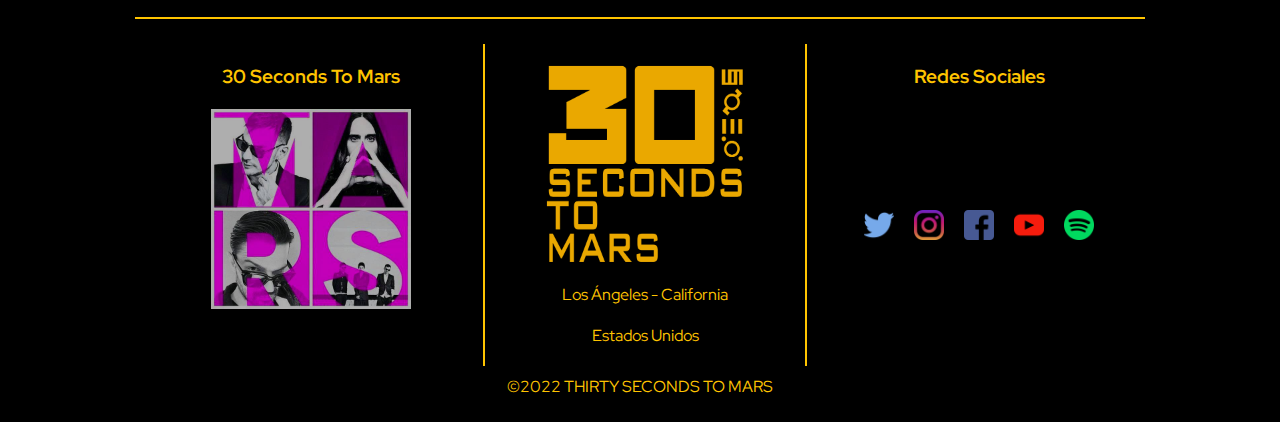
<file: virtual-bg.html>
<!DOCTYPE html>
<html lang="es">

<head>
    <meta charset="UTF-8">
    <meta http-equiv="X-UA-Compatible" content="IE=edge">
    <meta name="viewport" content="width=device-width, initial-scale=1.0">
    <link rel="stylesheet" href="./style.css">
    <title>Thirty Seconds To Mars</title>
    <link rel="shortcut icon" href="./img/Thirty-Seconds-To-Mars-Yellow.png" type="image/x-icon">
    <link href="https://fonts.googleapis.com/css2?family=Red+Hat+Display:wght@300&display=swap" rel="stylesheet">
    <style>
        /* Section */
        section {
            display: flex;
            justify-content: center;
            flex-wrap: wrap;
        }

        section h2 {
            color: rgb(255, 196, 0);
            text-align: center;
            width: 100%;
            margin: 30px;
        }

        section img {
            width: 40%;
            height: 40%;
            margin: 20px;
        }
    </style>
</head>

<body>
    <!-- Container -->
    <div id="container">
        <!-- Header -->
        <header>
            <h1>THIRTY SECONDS TO MARS</h1>
        </header>
        <!-- Nav-Bar -->
        <nav>
            <ul>
                <li><a href="./index.html">INICIO</a></li>
                <li><a href="./virtual-bg.html">VIRTUAL BACKGROUNDS</a></li>
                <li><a href="./30stm-songs.html">30STM SONGS</a></li>
                <li><a href="./tstm.html">TSTM</a></li>
                <li><a href="./account.html">ACCOUNT</a></li>
            </ul>
        </nav>
        <!-- Section -->
        <section>
            <h2>VIRTUAL BACKGROUNDS</h2>
            <img src="./img/BACKGROUND-1-1024x670.png" alt="BACKGROUND-1">
            <img src="./img/BACKGROUND-2-1024x670.png" alt="BACKGROUND-2">
            <img src="./img/BACKGROUND-3-1024x670.png" alt="BACKGROUND-3">
            <img src="./img/BACKGROUND-4-1024x670.png" alt="BACKGROUND-4">
            <img src="./img/BACKGROUND-5-1024x670.png" alt="BACKGROUND-5">
            <img src="./img/BACKGROUND-6-1024x670.png" alt="BACKGROUND-6">
            <img src="./img/BACKGROUND-7-1024x670.png" alt="BACKGROUND-7">
        </section>
        <!-- Footer -->
        <footer>
            <!-- Footer - Container -->
            <div id="container-footer">
                <!-- Footer - Container - Content-->
                <div class="box" id="box-1">
                    <h3>30 Seconds To Mars</h3>
                    <img src="./img/Thirty-Seconds-to-Mars.jpg" alt="TSTM">
                </div>
                <div class="box" id="box-2">
                    <img src="./img/Thirty-Seconds-To-Mars-Yellow.png" alt="Thirty Seconds To Mars">
                    <p> Los Ángeles - California</p>
                    <p> Estados Unidos </p>
                </div>
                <div id="box-3">
                    <h3>Redes Sociales</h3>
                    <a href="https://twitter.com/"><img src="./img/Twitter.png" alt="Twitter"></a>
                    <a href="https://www.instagram.com/"><img src="./img/Instagram.png" alt="Instagram"></a>
                    <a href="https://www.facebook.com/"><img src="./img/Facebook.png" alt="facebook"></a>
                    <a href="https://www.youtube.com/"><img src="./img/Youtube.png" alt="Youtube"></a>
                    <a href="https://open.spotify.com/"><img src="./img/Spotify.png" alt="Youtube"></a>
                </div>
            </div>
            <p>©2022 THIRTY SECONDS TO MARS</p>
        </footer>
    </div>
</body>

</html>
</file>
<file: style.css>
/* CSS Reset */
* {
    margin: 0;
    padding: 0;
    list-style: none;
    list-style-type: none;
    text-decoration: none;
}

/* Text Font */
* {
    font-family: 'Red Hat Display', sans-serif;
}

/* Body */
body {
    padding-top: 30px;
    padding-bottom: 10px;
    background-color: black;
}

/* Container */
#container {
    margin: 0 auto;
    width: 1200px;
    background-color: black;
}

#container * {
    padding: 5px;
}

/* Header, Nav-Bar, Section && Footer */
header,
nav,
section,
footer {
    width: 1000px;
    margin: 5px auto;
}

/* Header */
header h1 {
    text-align: center;
    font-size: 50px;
    margin: 20px;
    color: rgb(255, 196, 0);
}

/* Nav-Bar */
nav ul {
    display: flex;
    justify-content: center;
}

nav ul li {
    margin: 10px;
}

nav ul li a {
    font-size: 20px;
    color: rgb(255, 196, 0);
}

nav ul li a:hover {
    border-bottom: 5px solid rgb(255, 196, 0);
    color: white;
}

/* Section */
section {
    margin: 15px auto;
    border-top: 2px solid rgb(255, 196, 0);
    border-bottom: 2px solid rgb(255, 196, 0);
}

/* Footer */
footer h3,
footer p {
    color: rgb(255, 196, 0);
    text-align: center;
}

footer p {
    text-align: center;
}

/* Footer - Container */
#container-footer {
    width: 100%;
    margin: 0 auto;
    display: flex;
    justify-content: center;
}

#container-footer * {
    padding: 10px;
}

#container-footer div {
    width: 30%;
    margin: 0 auto;
}

/* Footer - Container - Content */
.box img {
    width: 200px;
    height: 200px;
    display: block;
    margin: 0px auto;
}

#box-1 img:hover {
    background-color: rgb(255, 196, 0);
}

#box-2 {
    border-left: 2px solid rgb(255, 196, 0);
    border-right: 2px solid rgb(255, 196, 0);
}

#box-3 {
    display: flex;
    justify-content: center;
    flex-wrap: wrap;
}

#box-3 h3 {
    text-align: center;
    width: 100%;
}

#box-3 a {
    padding: 0;
    margin: 0;
}

#box-3 a img {
    height: 30px;
    width: 30px;
}

#box-3 a img:hover {
    background-color: rgb(255, 196, 0);
    border-radius: 30px;
}
</file>
